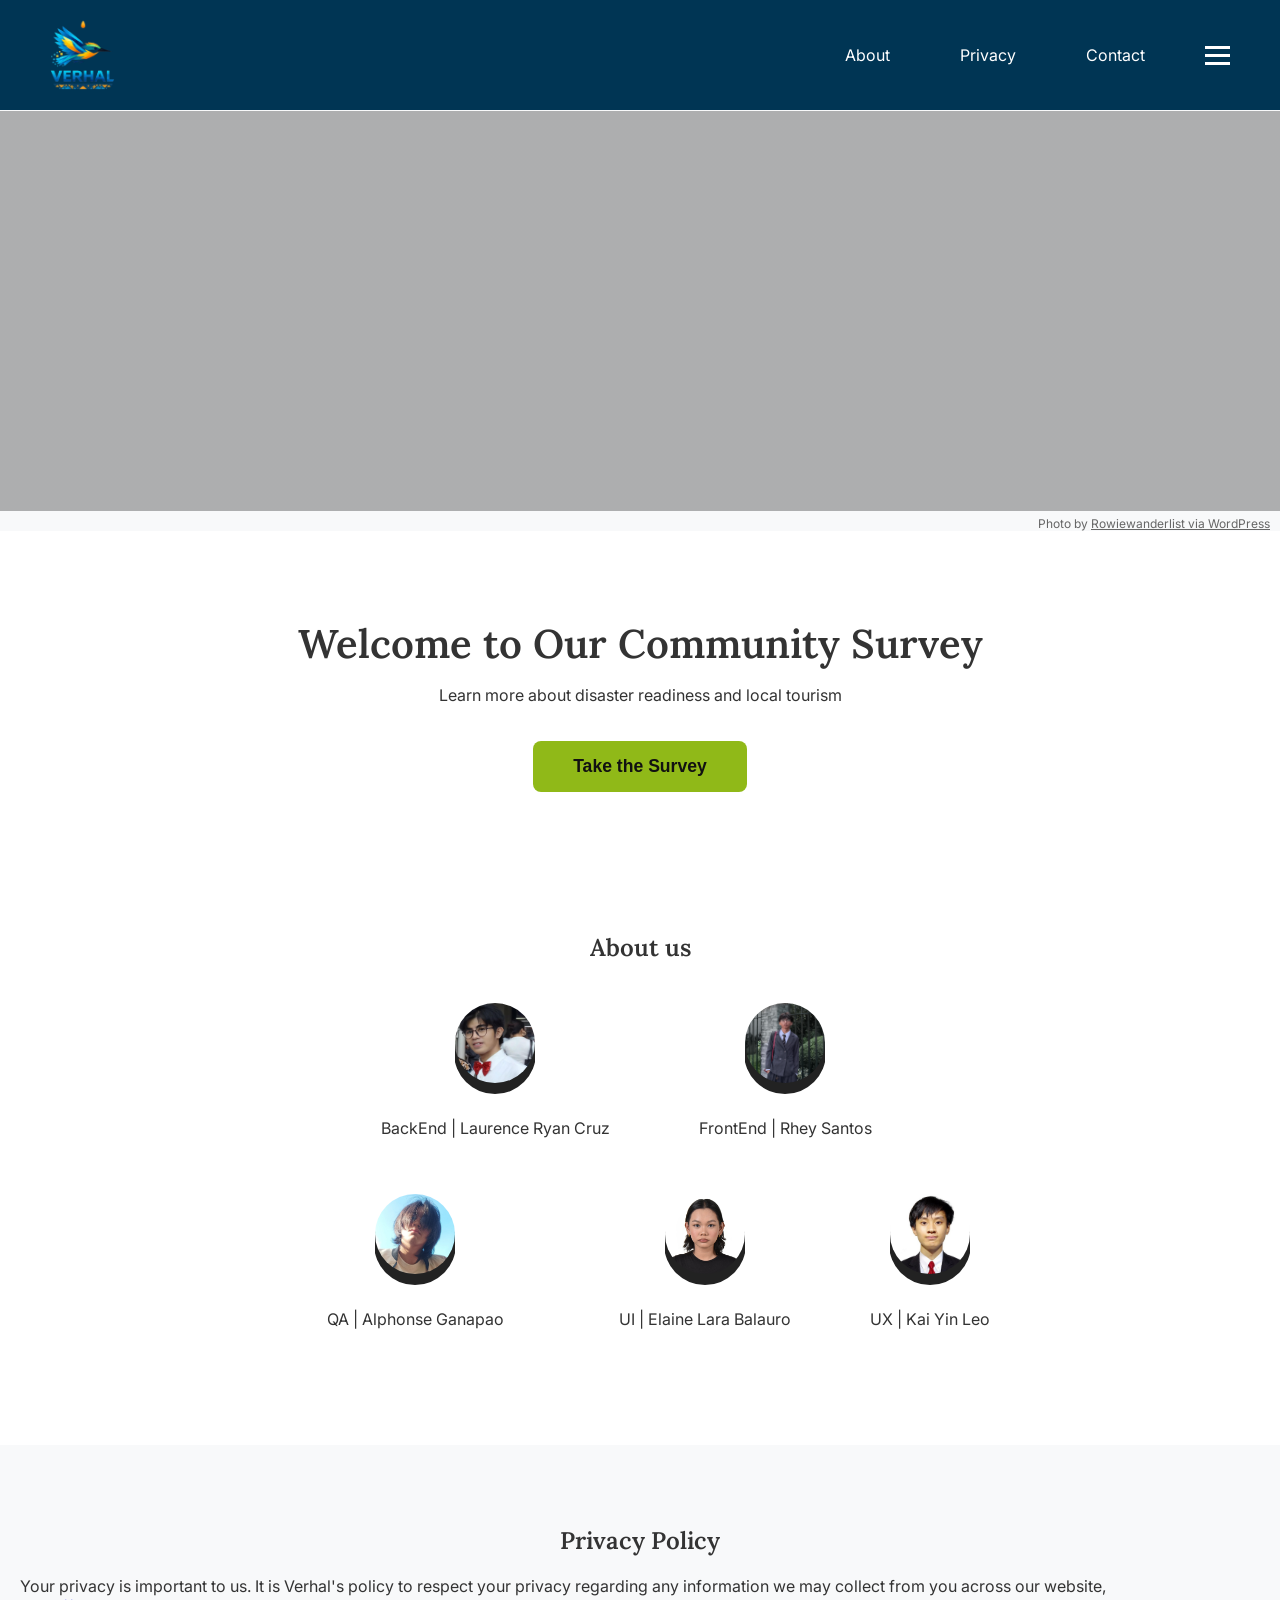
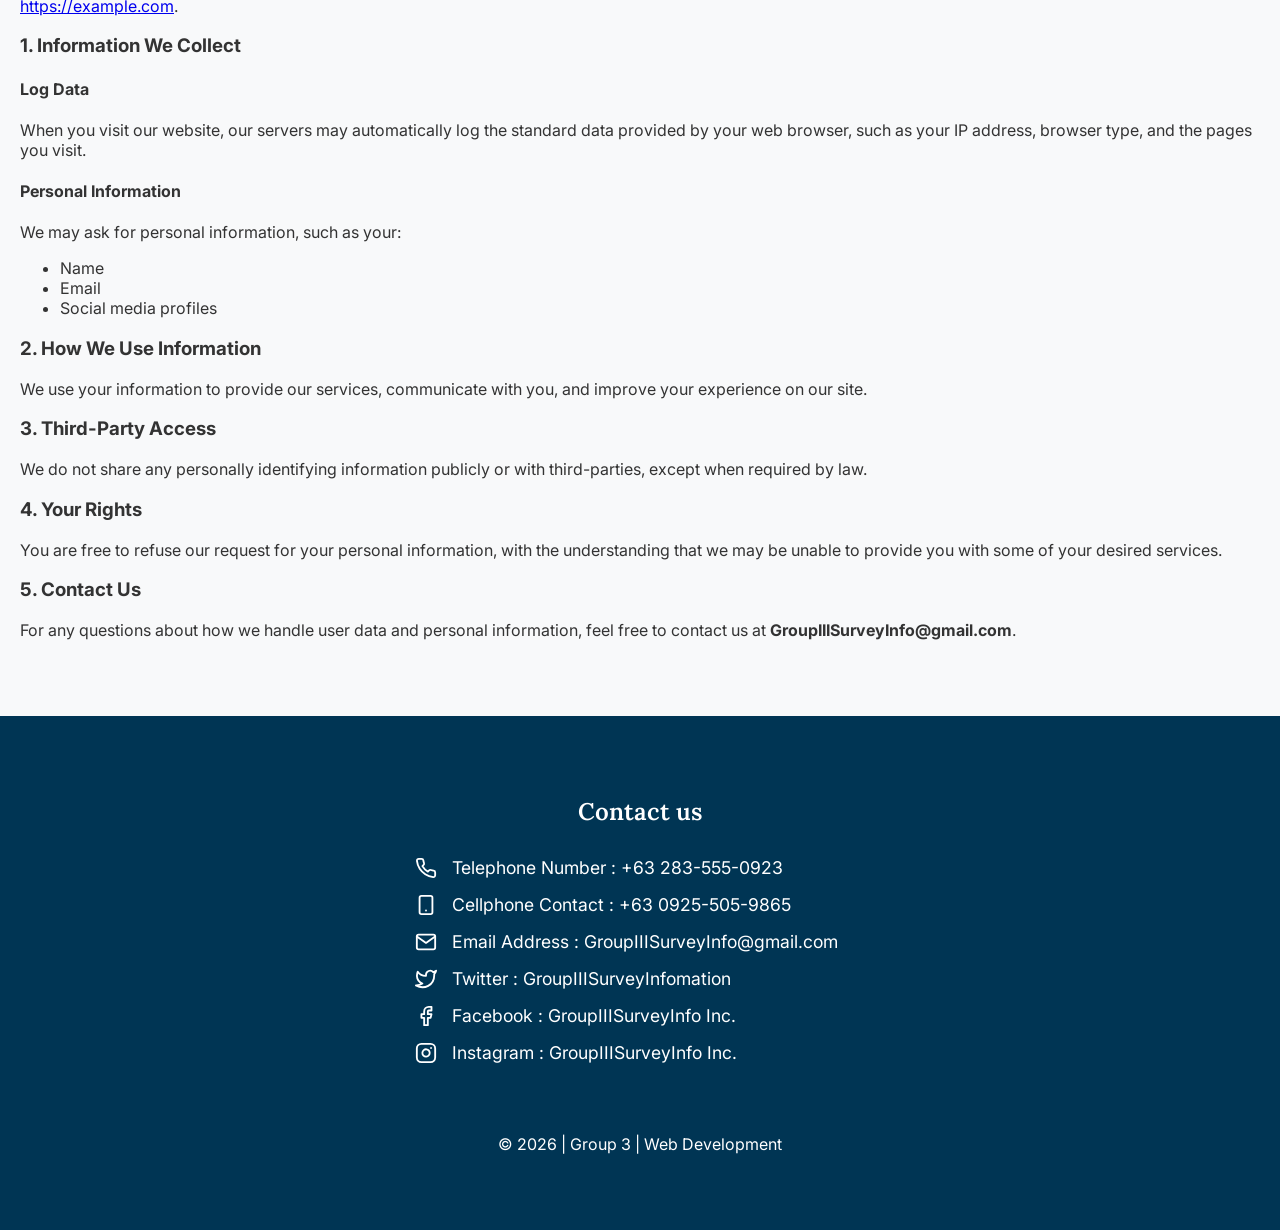
<file: src/main/resources/static/index.html>
<!DOCTYPE html>
<html lang="en">
<head>
    <meta charset="UTF-8">
    <meta name="viewport" content="width=device-width, initial-scale=1.0">
    <title>Disaster Risk Management Survey</title>
    <link rel="stylesheet" href="css/main.css">
    <link rel="icon" type="image/x-icon" href="assets/logo.png" />
</head>
<body>

    <aside id="sidebar" class="sidebar">
        <button id="close-sidebar" class="close-btn">&times;</button>
        <ul class="sidebar-links">
            <li><a href="#home">Home</a></li>
            <li><a href="#home">Surveys</a></li>
            <li><a href="#about">About Page</a></li>
            <li><a href="#home">Settings</a></li>
        </ul>
    </aside>

    <div id="landing-page">
        <nav class="top-nav">
            <img src="assets/logo.png" class="logo">
            
            <div class="nav-right">
                <ul class="nav-links">
                    <li><a href="#about">About</a></li>
                    <li><a href="#privacy">Privacy</a></li>
                    <li><a href="#contact">Contact</a></li>
                </ul>
                <div class="hamburger" id="hamburger-menu">
                    <div class="line"></div>
                    <div class="line"></div>
                    <div class="line"></div>
                </div>
            </div>
            
        </nav>

        <header id="home" class="hero-section">
            <div class="hero-image-placeholder">Hero Image
                
            </div>
            <div class="image-credit">
                Photo by <a href="https://rowiewanderlist.wordpress.com/2015/11/12/raging-beauty-cavinti-falls-formerly-known-as-pagsanjan/">Rowiewanderlist via WordPress</a>
            </div>
            <div class="hero-content">
                <h1 class="serif-title">Welcome to Our Community Survey</h1>
                <p>Learn more about disaster readiness and local tourism</p>
                <button id="btn-go-to-survey" class="action-btn">Take the Survey</button>
            </div>
        </header>

        <section id="about" class="page-section">
            <h2 class="serif-title">About us</h2>
            <div class="team-grid">
                <div class="team-member">
                    <img src="assets/Cruz.png" alt="Laurence" class="avatar-img">
                    <p>BackEnd | Laurence Ryan Cruz</p>
                </div>
                <div class="team-member">
                    <img src="assets/Santos.png" alt="Rhey" class="avatar-img">
                    <p>FrontEnd | Rhey Santos</p>
                </div>
                <div class="team-member">
                    <img src="assets/Ganapao.jpg" alt="Alphonse" class="avatar-img">
                    <p>QA | Alphonse Ganapao</p>
                </div>
                <div class="team-member">
                    <img src="assets/Balauro.png" alt="Elaine" class="avatar-img">
                    <p>UI | Elaine Lara Balauro</p>
                </div>
                <div class="assets/team-member">
                    <img src="assets/Leo.png" alt="Kai" class="avatar-img">
                    <p>UX | Kai Yin Leo</p>
                </div>
            </div>
        </section>

        <section id="privacy" class="page-section bg-light">
            <h2 class="serif-title" style="text-align: center;">Privacy Policy</h2>

            <section>
        <p>Your privacy is important to us. It is Verhal's policy to respect your privacy regarding any information we may collect from you across our website, <a href="http://localhost:8080/">https://example.com</a>.</p>
            </section>

            <section>
                <h3>1. Information We Collect</h3>
                <h4>Log Data</h4>
                <p>When you visit our website, our servers may automatically log the standard data provided by your web browser, such as your IP address, browser type, and the pages you visit.</p>
                
                <h4>Personal Information</h4>
                <p>We may ask for personal information, such as your:</p>
                <ul>
                    <li>Name</li>
                    <li>Email</li>
                    <li>Social media profiles</li>
                </ul>
            </section>

            <section>
                <h3>2. How We Use Information</h3>
                <p>We use your information to provide our services, communicate with you, and improve your experience on our site.</p>
            </section>

            <section>
                <h3>3. Third-Party Access</h3>
                <p>We do not share any personally identifying information publicly or with third-parties, except when required by law.</p>
            </section>

            <section>
                <h3>4. Your Rights</h3>
                <p>You are free to refuse our request for your personal information, with the understanding that we may be unable to provide you with some of your desired services.</p>
            </section>

            <section>
                <h3>5. Contact Us</h3>
                <p>For any questions about how we handle user data and personal information, feel free to contact us at <strong>GroupIIISurveyInfo@gmail.com</strong>.</p>
            </section>
        </section>

        <footer id="contact" class="contact-section">
            <h2 class="serif-title text-white">Contact us</h2>
            <ul class="contact-info">
                <li>
                    <svg viewBox="0 0 24 24" fill="none" stroke="currentColor" stroke-width="2" stroke-linecap="round" stroke-linejoin="round"><path d="M22 16.92v3a2 2 0 0 1-2.18 2 19.79 19.79 0 0 1-8.63-3.07 19.5 19.5 0 0 1-6-6 19.79 19.79 0 0 1-3.07-8.67A2 2 0 0 1 4.11 2h3a2 2 0 0 1 2 1.72 12.84 12.84 0 0 0 .7 2.81 2 2 0 0 1-.45 2.11L8.09 9.91a16 16 0 0 0 6 6l1.27-1.27a2 2 0 0 1 2.11-.45 12.84 12.84 0 0 0 2.81.7A2 2 0 0 1 22 16.92z"></path></svg>
                    Telephone Number : +63 283-555-0923
                </li>
                <li>
                    <svg viewBox="0 0 24 24" fill="none" stroke="currentColor" stroke-width="2" stroke-linecap="round" stroke-linejoin="round"><rect x="5" y="2" width="14" height="20" rx="2" ry="2"></rect><line x1="12" y1="18" x2="12.01" y2="18"></line></svg>
                    Cellphone Contact : +63 0925-505-9865
                </li>
                <li>
                    <svg viewBox="0 0 24 24" fill="none" stroke="currentColor" stroke-width="2" stroke-linecap="round" stroke-linejoin="round"><path d="M4 4h16c1.1 0 2 .9 2 2v12c0 1.1-.9 2-2 2H4c-1.1 0-2-.9-2-2V6c0-1.1.9-2 2-2z"></path><polyline points="22,6 12,13 2,6"></polyline></svg>
                    Email Address : GroupIIISurveyInfo@gmail.com
                </li>
                <li>
                    <svg viewBox="0 0 24 24" fill="none" stroke="currentColor" stroke-width="2" stroke-linecap="round" stroke-linejoin="round"><path d="M23 3a10.9 10.9 0 0 1-3.14 1.53 4.48 4.48 0 0 0-7.86 3v1A10.66 10.66 0 0 1 3 4s-4 9 5 13a11.64 11.64 0 0 1-7 2c9 5 20 0 20-11.5a4.5 4.5 0 0 0-.08-.83A7.72 7.72 0 0 0 23 3z"></path></svg>
                    Twitter : GroupIIISurveyInfomation
                </li>
                <li>
                    <svg viewBox="0 0 24 24" fill="none" stroke="currentColor" stroke-width="2" stroke-linecap="round" stroke-linejoin="round"><path d="M18 2h-3a5 5 0 0 0-5 5v3H7v4h3v8h4v-8h3l1-4h-4V7a1 1 0 0 1 1-1h3z"></path></svg>
                    Facebook : GroupIIISurveyInfo Inc.
                </li>
                <li>
                    <svg viewBox="0 0 24 24" fill="none" stroke="currentColor" stroke-width="2" stroke-linecap="round" stroke-linejoin="round"><rect x="2" y="2" width="20" height="20" rx="5" ry="5"></rect><path d="M16 11.37A4 4 0 1 1 12.63 8 4 4 0 0 1 16 11.37z"></path><line x1="17.5" y1="6.5" x2="17.51" y2="6.5"></line></svg>
                    Instagram : GroupIIISurveyInfo Inc.
                </li>
            </ul>
            <p class="copyright">© 2026 | Group 3 | Web Development</p>
        </footer>
    </div>

    <div id="survey-app" class="hidden bg-light">
        
        <nav class="app-nav">
            <img src="assets/logo.png" alt="Survey Logo" class="logo">
            <div class="app-title">Disaster Risk Management for Tourism Areas Survey</div>
            <div class="step-indicator" id="step-indicator">Step 1 of 4</div>
            <div class="hamburger">
                <div class="line"></div><div class="line"></div><div class="line"></div>
            </div>
        </nav>

        <main class="survey-body">
            <section id="step-privacy" class="form-section">
                <h1 class="serif-title" style="margin-bottom: 20px;">Data Privacy Notice and Consent Form</h1>
                <div class="privacy-card">
                    <p>Verhal values your privacy and is committed to protecting your personal data in accordance with Republic Act No. 10173, also known as the Data Privacy Act of 2012 (DPA).</p>
                    
                    <p>Through this survey, we may collect the following information:</p>
                    <ul>
                        <li>Personal Information: [e.g., Name, email address, age, gender, occupation].</li>
                        <li>Technical Data: [e.g., IP address, browser type, or timestamps—if using an online platform].</li>
                    </ul>
                    
                    <p>The data collected will be used solely for:<br>
                    Academic research regarding local consumer habits.<br>
                    Improving our company's customer service experience.<br>
                    Statistical analysis and reporting.</p>
                    
                    <p>Disclosure: Your personal information will not be shared with third parties without your explicit consent, unless required by law.</p>
                    
                    <p>Retention: We will store your data for a period of [e.g., one (1) year] or until the purpose of this survey is fulfilled, after which it will be securely destroyed or anonymized.</p>
                    
                    <p>Under the DPA, you have the right to be informed, to object to processing, to access and rectify your data, and to request its erasure. For any concerns or to exercise these rights, please contact our Data Protection Officer at:</p>
                    <ul>
                        <li>Email: laurenceryancruz@gmail.com</li>
                        <li>Phone: 09051045657</li>
                    </ul>
                    
                    <p>By clicking "I Agree" or proceeding with this survey, you acknowledge that:</p>
                    <ol>
                        <li>You have read and understood this Privacy Notice.</li>
                        <li>You provide your free, specific, and informed consent to the collection and processing of your personal data as described above.</li>
                        <li>You are participating voluntarily and may withdraw your consent at any time by closing this survey.</li>
                    </ol>
                    
                    <div class="consent-options">
                        <label><input type="checkbox" name="consent" value="agree" id="consent-agree"> I Agree</label>
                    </div>
                </div>
                
                <div class="button-group">
                    <button id="btn-privacy-back" class="action-btn-outline">Back</button>
                    <button id="btn-privacy-next" class="action-btn">Next</button>
                </div>
            </section>

            <section id="step-demographics" class="form-section hidden">
                <h1 class="serif-title" style="margin-bottom: 20px;">Personal Information</h1>
                <div class="input-card">
                    <label class="block-label">Name:</label>
                    <input type="text" id="userName" class="full-width-input">
                    
                    <label class="block-label">Age:</label>
                    <input type="number" id="userAge" class="full-width-input">
                    
                    <label class="block-label">Contact Number:</label>
                    <input type="text" id="userContact" class="full-width-input">

                    <label class="block-label">Email:</label>
                    <input type="email" id="userEmail" class="full-width-input">

                    <label class="block-label">Address:</label>
                    <input type="text" id="userAddress" class="full-width-input">

                    <label class="block-label">Gender:</label>
                    <select id="userGender" class="full-width-input">
                        <option value="">Select...</option>
                        <option value="Male">Male</option>
                        <option value="Female">Female</option>
                        <option value="Prefer not to say">Prefer not to say</option>
                    </select>
                </div>
                <div class="button-group">
                    <button id="btn-demo-back" class="action-btn-outline">Back</button>
                    <button id="btn-demo-next" class="action-btn">Next</button>
                </div>
            </section>

            <section id="step-survey" class="form-section hidden">
                <h1 class="serif-title" id="dynamic-page-title" style="margin-bottom: 20px;">Page Title</h1>
                <div id="dynamic-questions-container"></div>
                
                <div class="button-group">
                    <button id="btn-back-page" class="action-btn-outline">Back</button>
                    <button id="btn-next-page" class="action-btn">Next</button>
                    <button id="btn-submit" class="action-btn hidden">Submit</button>
                </div>
            </section>
        </main>
    </div>

    <script type="module" src="js/main.js"></script>
</body>
</html>
</file>
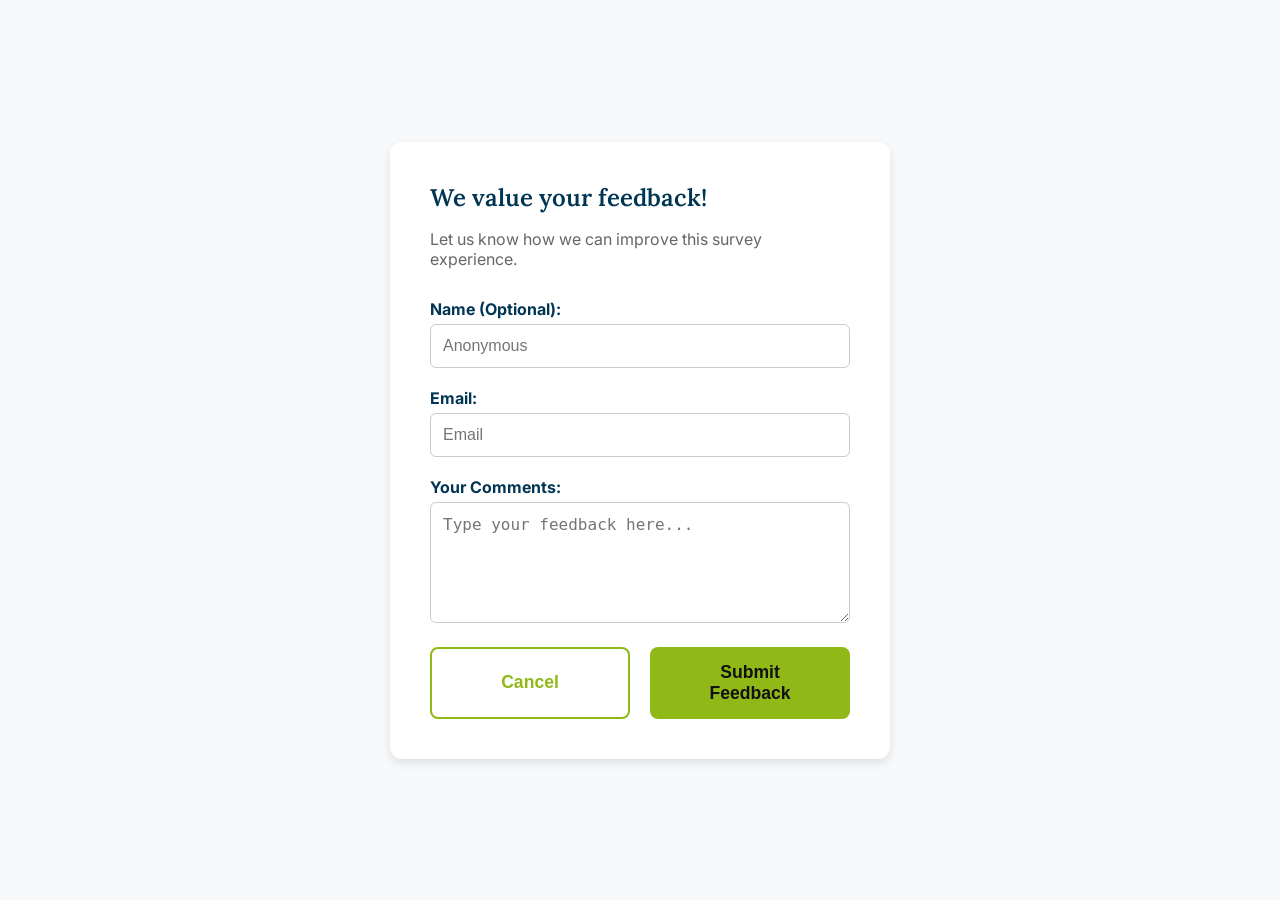
<file: src/main/resources/static/feedback.html>
<!DOCTYPE html>
<html lang="en">
<head>
    <meta charset="UTF-8">
    <meta name="viewport" content="width=device-width, initial-scale=1.0">
    <title>Leave Feedback</title>
    <link rel="stylesheet" href="css/main.css">
    <link rel="stylesheet" href="css/feedback.css">
    <link rel="icon" type="image/x-icon" href="assets/logo.png" />
</head>
<body>

    <div class="feedback-card">
        <h2 class="serif-title">We value your feedback!</h2>
        <p style="color: #666; margin-bottom: 30px;">Let us know how we can improve this survey experience.</p>

        <div class="form-group">
            <label class="block-label">Name (Optional):</label>
            <input type="text" id="feedbackName" name="respondentName" class="full-width-input" placeholder="Anonymous">
        </div>

        <div class="form-group">
            <label class="block-label">Email:</label>
            <input type="email" id="feedbackEmail" name="respondentEmail" class="full-width-input" placeholder="Email">
        </div>

        <div class="form-group">
            <label class="block-label">Your Comments:</label>
            <textarea id="feedbackText" name="comment" class="full-width-input" rows="5" placeholder="Type your feedback here..."></textarea>
        </div>

        <div class="button-group" style="margin-top: 20px;">
            <button class="action-btn-outline" onclick="window.location.href='index.html'">Cancel</button>
            <button class="action-btn" id="btn-submit-feedback">Submit Feedback</button>
        </div>
    </div>

    <script type="module" src="js/services/feedbackService.js"></script>

</body>
</html>
</file>
<file: src/main/resources/static/css/main.css>
@import url('https://fonts.googleapis.com/css2?family=Inter:wght@400;600;700&family=Lora:wght@400;600&display=swap');

/* =========================================
   1. GLOBAL RESETS & VARIABLES
   ========================================= */
* {
    box-sizing: border-box;
}

:root {
    --nav-bg: #003554;       /* Deep Blue from Figma */
    --brand-green: #90B918;  /* Green button from Figma */
    --bg-light: #f8f9fa;     /* Light gray background */
    --text-dark: #333333;
}

body {
    margin: 0;
    padding: 0;
    font-family: 'Inter', sans-serif; /* Clean body font */
    background-color: var(--bg-light);
    color: var(--text-dark);
}

/* UTILITY CLASSES */
.hidden {
    display: none !important; /* This prevents pages from overlapping! */
}

.text-white {
    color: white !important;
}

.serif-title {
    font-family: 'Lora', Times, serif;
    font-weight: 600;
}

html {
    scroll-behavior: smooth;
}

/* =========================================
   2. LANDING PAGE STYLES
   ========================================= */
.image-credit {
    font-size: 12px;
    color: #666;
    text-align: right;
    margin-top: 5px;
    padding-right: 10px;
}
.image-credit a {
    color: inherit;
    text-decoration: underline;
}

.top-nav, .app-nav {
    background-color: var(--nav-bg);
    color: white;
    display: flex;
    justify-content: space-between;
    align-items: center;
    padding: 20px 50px;
    position: sticky;
    top: 0;
    z-index: 100;
    border-bottom: solid 0.1px var(--bg-light);
}

.logo {
    height: 70px; /* Adjust this to make your logo bigger or smaller */
    width: auto;
}

.nav-links {
    list-style: none;
    display: flex;
    gap: 30px;
    margin: 0;
    a {
        padding: 20px;
        border-radius: 25px;
    }
}
.nav-links :hover {
    background-color: #004e74;
}

.nav-right {
    display: flex;
    align-items: center;
    gap: 40px; /* Creates space between the links and the 3 lines */
}

.nav-links a {
    color: white;
    text-decoration: none;

}

.hamburger {
    cursor: pointer;
    display: flex;
    flex-direction: column;
    gap: 5px;
}

.hamburger .line {
    width: 25px; height: 3px; background-color: white;
}

.hero-section {
    text-align: center;
}

.hero-image-placeholder {
    height: 400px; /* Adjust height as needed */
    
    /* Add your image file name here! */
    background-image: linear-gradient(rgba(0, 0, 0, 0.3), rgba(0, 0, 0, 0.3)), 
url('https://rowiewanderlist.wordpress.com/wp-content/uploads/2015/11/img_2834.jpg'); 
    
    background-size: cover; /* This makes the image fill the box perfectly */
    background-position: center; /* This keeps the image centered */
    
    /* Remove the old text formatting */
    display: flex;
    align-items: center;
    justify-content: center;
    color: transparent; /* Hides the "Hero Image" text */
}

.hero-content {
    padding: 60px 20px;
    background-color: white;
}

.hero-content h1 {
    font-size: 2.5rem;
    margin-bottom: 10px;
}

.page-section {
    padding: 60px 20px;
    background-color: white;
    text-align: center;
}

.bg-light {
    background-color: var(--bg-light);
}

.team-grid {
    display: flex;
    flex-wrap: wrap;
    justify-content: center;
    gap: 40px;
    max-width: 800px;
    margin: 40px auto;
}

.team-member { width: 250px; text-align: center; }
.centered-member { width: 100%; }

.avatar-img {
    width: 80px; height: 80px;
    background-color: #222;
    border-radius: 50%;
    margin: 0 auto 15px auto;
    box-shadow: 0 10px 0 1px #222; 
    clip-path: inset(0 0 -50px 0 round 0 0 20px 20px);
}

.contact-section {
    background-color: var(--nav-bg);
    color: white;
    padding: 60px 20px;
    text-align: center;
}

.contact-info {
    list-style: none; 
    padding: 0; 
    max-width: 450px; /* Made slightly wider to fit the text */
    margin: 30px auto; 
    text-align: left; 
    font-size: 1.1rem;
}

/* This flexbox rule aligns the icon and text perfectly side-by-side */
.contact-info li {
    display: flex;
    align-items: center;
    gap: 15px; /* Adds the perfect space between the icon and the text */
    margin-bottom: 15px;
}

/* Styles the SVG icons to be uniform in size */
.contact-info svg {
    width: 22px;
    height: 22px;
    flex-shrink: 0;
}

.copyright {
    margin-top: 50px; 
    padding-top: 20px; 
    font-size: 1rem;
    text-align: center;
    /* Removed the border-top line to match your Figma screenshot perfectly */
}

/* SIDEBAR */
.sidebar {
    position: fixed; top: 0; right: -250px;
    width: 250px; height: 100vh;
    background-color: var(--nav-bg); color: white;
    transition: right 0.3s ease-in-out; z-index: 200; padding: 60px 20px;
    border-left: solid 1px var(--bg-light); 
}
.sidebar.open { 
    right: 0; 
}
.close-btn { 
    position: absolute; 
    top: 20px; right: 20px; 
    background: none; 
    border: none; 
    color: white; 
    font-size: 2rem; 
    cursor: pointer; 
}
.sidebar-links { 
    list-style: none; 
    padding: 0; 
    display: flex; 
    flex-direction: column; 
    gap: 30px; 
    text-align: center; 
}

.sidebar-links li :hover{
    background-color: #004e74;
}
.sidebar-links a { 
    color: white; 
    text-decoration: none; 
    font-size: 1.1rem; 
    padding: 10px;
    border-radius: 25px;
    width: 100%;

}

/* =========================================
   3. SURVEY APP & FORM STYLES
   ========================================= */

.survey-body {
    max-width: 800px;
    margin: 40px auto;
    padding: 0 20px;
}

/* Buttons */
.action-btn {
    background-color: var(--brand-green);
    color: #111; border: none; padding: 15px 40px;
    font-size: 1.1rem; border-radius: 8px; cursor: pointer;
    font-weight: bold; margin-top: 20px;
}
.action-btn:hover { background-color: #759a1e; color: white; }

.action-btn-outline {
    background-color: transparent;
    color: var(--brand-green);
    border: 2px solid var(--brand-green);
    padding: 15px 40px; font-size: 1.1rem;
    border-radius: 8px; cursor: pointer; font-weight: bold; margin-top: 20px;
}
.action-btn-outline:hover { background-color: var(--brand-green); color: white; }

.button-group {
    display: flex; justify-content: center; gap: 20px; margin-top: 40px; width: 100%;
}
.button-group button { flex: 0 1 200px; margin: 0; }

/* Form Cards */
.privacy-card {
    background-color: var(--nav-bg); color: white;
    padding: 40px; border-radius: 12px; font-size: 1.05rem; line-height: 1.6;
}
.privacy-card ul { margin-left: 20px; margin-bottom: 20px; }
.consent-options { margin-top: 30px; display: flex; gap: 30px; }

.input-card {
    background-color: white; padding: 30px; border-radius: 12px;
    box-shadow: 0 4px 6px rgba(0,0,0,0.05);
}
.block-label { display: block; font-weight: bold; margin-top: 15px; margin-bottom: 5px; color: var(--nav-bg); }
.full-width-input {
    width: 100%; padding: 12px; font-size: 1rem;
    border: 1px solid #ccc; border-radius: 6px; outline: none;
}

/* Dynamic Questions (Alternating Colors) */
.question-block {
    padding: 30px; border-radius: 12px; margin-bottom: 20px; font-size: 1.1rem;
}
.question-text { font-weight: bold; margin-bottom: 20px; }

.question-block { background-color: #e5e5e5; color: #333; }
.options-container label { cursor: pointer; }

#privacy {
    text-align: left;
}
</file>
<file: src/main/resources/static/css/feedback.css>
body { 
    display: flex; 
    align-items: center; 
    justify-content: center; 
    height: 100vh; 
    background-color: var(--bg-light); 
}
.feedback-card { 
    background: white; 
    padding: 40px; 
    border-radius: 12px; 
    box-shadow: 0 4px 10px rgba(0,0,0,0.1); 
    max-width: 500px; 
    width: 100%; 
}
.feedback-card h2 { 
    margin-top: 0; 
    color: var(--nav-bg); 
    margin-bottom: 10px;
}
.form-group { 
    margin-bottom: 20px; 
}
</file>
